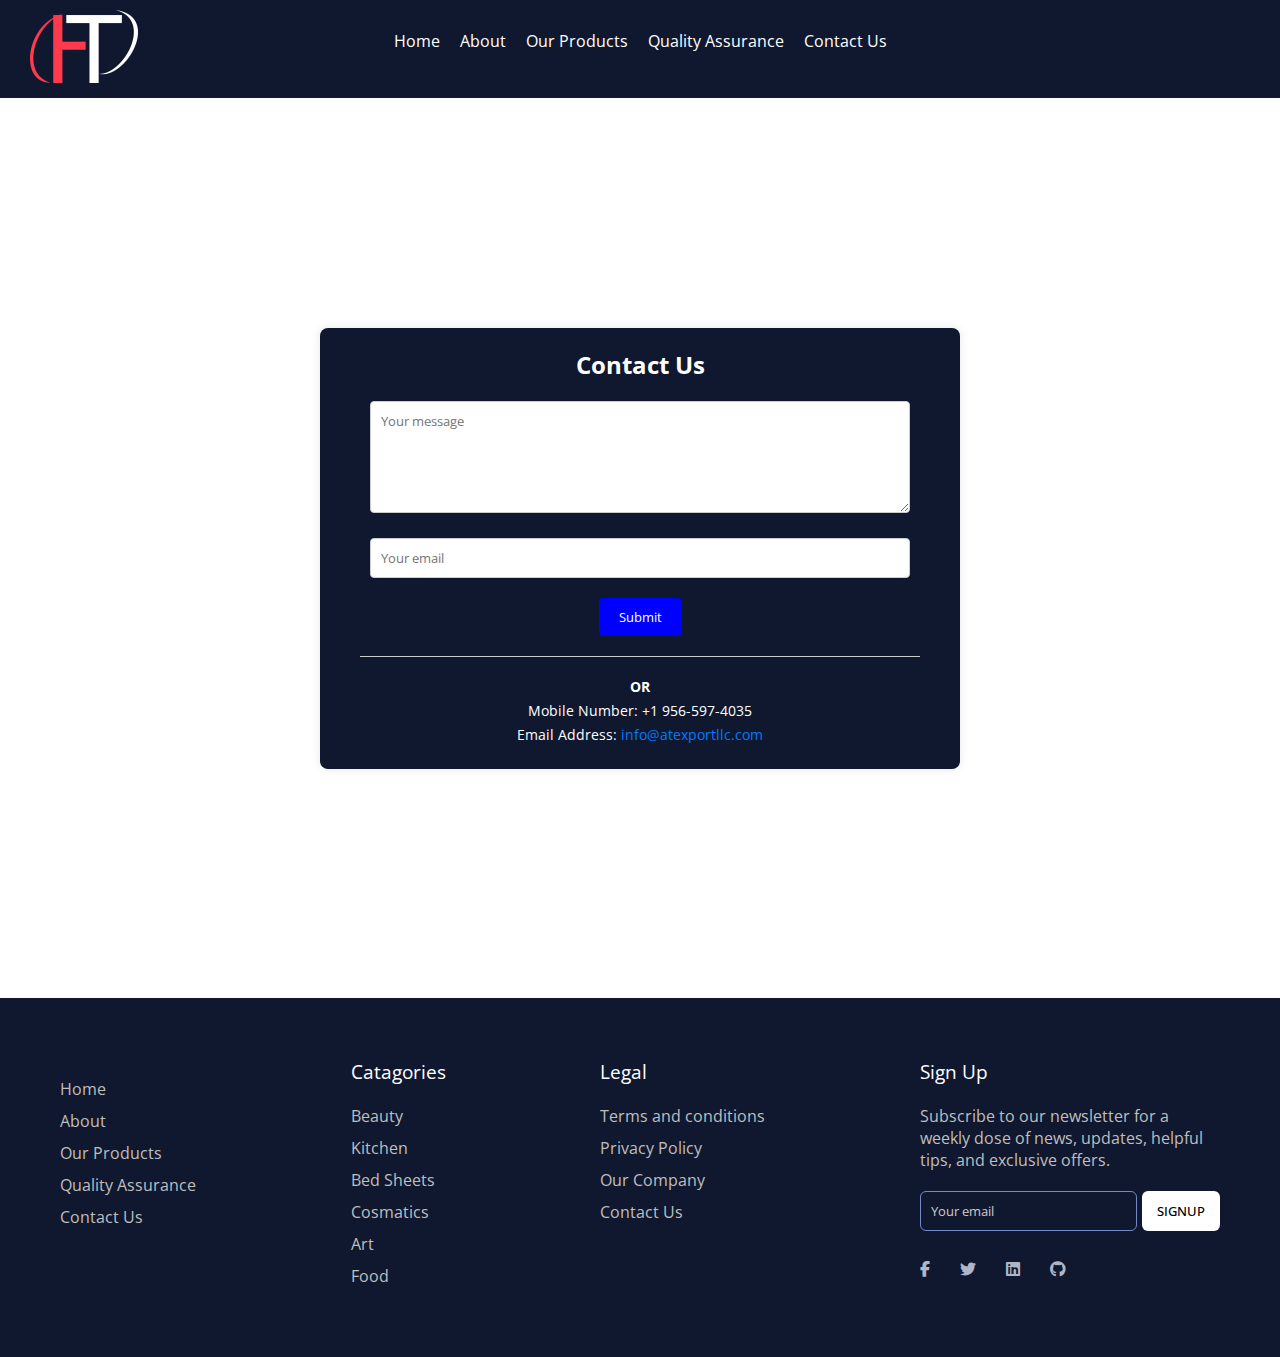
<file: contact_us.html>
<!DOCTYPE html>
<html lang="en">

<head>
    <meta charset="UTF-8">
    <meta name="viewport" content="width=device-width, initial-scale=1.0">
    <link rel="icon" href="images/favicon.png">
    <title>A & T</title>
    <link rel="stylesheet" href="nav_style.css" />

    <link rel="stylesheet" href="https://unicons.iconscout.com/release/v4.0.0/css/line.css" />
    <link rel="stylesheet" href="https://cdnjs.cloudflare.com/ajax/libs/font-awesome/6.4.2/css/all.min.css" />
    <link rel="stylesheet" href="footer_style.css" />
    <link rel="stylesheet" href="mrStyle.css">
    <style>
        .content {
            font-family: Arial, sans-serif;
            margin: 0;
            padding: 0;
            display: flex;
            justify-content: center;
            align-items: center;
            height: 100vh;
            background-color: #fff;
        }

        .contact-form {
            background-color: #10182F;
            padding: 20px 40px;
            border-radius: 8px;
            box-shadow: 0 0 10px rgba(0, 0, 0, 0.1);
            width: 50%;
            text-align: center;
        }

        .contact-form h2 {
            margin-bottom: 20px;
            font-size: 24px;
            color: #fff;
        }

        .contact-form textarea,
        .contact-form input[type="email"] {
            width: calc(100% - 20px);
            padding: 10px;
            margin-bottom: 20px;
            border: 1px solid #ccc;
            border-radius: 4px;
            resize: vertical;
            /* Allow resizing vertically */
        }

        .contact-form input[type="submit"] {
            background-color: blue;
            color: #fff;
            border: none;
            padding: 10px 20px;
            cursor: pointer;
            border-radius: 4px;
        }

        .contact-form input[type="submit"]:hover {
            background-color: #218838;
        }

        .separator {
            border-top: 1px solid #ccc;
            margin: 20px 0;
        }

        .contact-info {
            font-size: 14px;
            color: #fff;
            text-align: left;
        }

        .contact-info p {
            margin: 5px 0;
        }

        .contact-info a {
            color: #007bff;
            text-decoration: none;
        }

        .contact-info a:hover {
            text-decoration: underline;
        }

        .or {

            text-align: center;
        }
    </style>

</head>

<body style="background-color: #10182F;" data-spy="scroll" data-target=".data-target" data-body-offset="0">
    <div class="logo">
        <a href="index.html" class="logo-small"><img src="images/logo-small.png" alt="" /></a>
    </div>
    <div class="hamburger-menu">
        <nav class="nav">
            <i class="uil uil-bars navOpenBtn" style="float: right;"></i>
            <ul class="nav-links">
                <i class="uil uil-times navCloseBtn"></i>
                <li><a href="index.html#home">Home</a></li>
                <li><a href="index.html#about">About</a></li>
                <li><a href="index.html#portfolio">Our Products</a> </li>
                <li><a href="index.html#blog">Quality Assurance</a></li>
                <li><a href="contact_us.html">Contact Us</a></li>
            </ul>
        </nav>

    </div>
    <div class="content">
        <div class="contact-form">
            <h2>Contact Us</h2>
            <form id="contactForm">
                <textarea id="message" name="message" rows="5" placeholder="Your message" required></textarea>
                <input type="email" id="email" name="email" placeholder="Your email" required>
                <input type="submit" value="Submit">
            </form>
            <div class="separator"></div>
            <div class="contact-info or">
                <p ><strong>OR</strong></p>
                <p>Mobile Number: +1 956-597-4035</p>
                <p>Email Address: <a href="mailto:info@atexportllc.com">info@atexportllc.com</a></p>
            </div>
        </div>

    </div>

    <section id="footer" class="footer">
        <div class="footer-row">
            <div class="footer-col">
                <ul class="links">
                    <li><a href="index.html#home">Home</a></li>
                    <li><a href="index.html#about">About</a></li>
                    <li><a href="index.html#portfolio">Our Products</a></li>
                    <li><a href="index.html#blog">Quality Assurance</a></li>
                    <li><a href="index.html#footer">Contact Us</a></li>

                </ul>
            </div>

            <div class="footer-col">
                <h4>Catagories</h4>
                <ul class="links">
                    <li><a href="#">Beauty</a></li>
                    <li><a href="#">Kitchen</a></li>
                    <li><a href="#">Bed Sheets</a></li>
                    <li><a href="#">Cosmatics</a></li>
                    <li><a href="#">Art</a></li>
                    <li><a href="#">Food</a></li>
                </ul>
            </div>

            <div class="footer-col">
                <h4>Legal</h4>
                <ul class="links">
                    <li><a href="term_and_condition.html">Terms and conditions</a></li>
                    <li><a href="privacy_poliecy.html">Privacy Policy</a></li>
                    <li><a href="our_company.html">Our Company</a></li>
                    <li><a href="contact_us.html">Contact Us</a></li>

                </ul>
            </div>

            <div class="footer-col">
                <h4>Sign Up</h4>
                <p>
                    Subscribe to our newsletter for a weekly dose
                    of news, updates, helpful tips, and
                    exclusive offers.
                </p>
                <form action="#">
                    <input type="text" placeholder="Your email" required>
                    <button type="submit">SIGNUP</button>
                </form>
                <div class="icons">
                    <i class="fa-brands fa-facebook-f"></i>
                    <i class="fa-brands fa-twitter"></i>
                    <i class="fa-brands fa-linkedin"></i>
                    <i class="fa-brands fa-github"></i>
                </div>
            </div>
        </div>


    </section>


    <script>
        const nav = document.querySelector(".nav"),
            navOpenBtn = document.querySelector(".navOpenBtn"),
            navCloseBtn = document.querySelector(".navCloseBtn");
        navOpenBtn.addEventListener("click", () => {
            nav.classList.add("openNav");
        });
        navCloseBtn.addEventListener("click", () => {
            nav.classList.remove("openNav");
        });
        document.getElementById('contactForm').addEventListener('submit', function (event) {
            event.preventDefault();
            const message = document.getElementById('message').value;
            const email = document.getElementById('email').value;

            console.log(`Message: ${message}`);
            console.log(`Email: ${email}`);

            // Add your form submission code here, e.g., AJAX request
            alert('Form submitted successfully!');
        });
    </script>
</body>

</html>
</file>
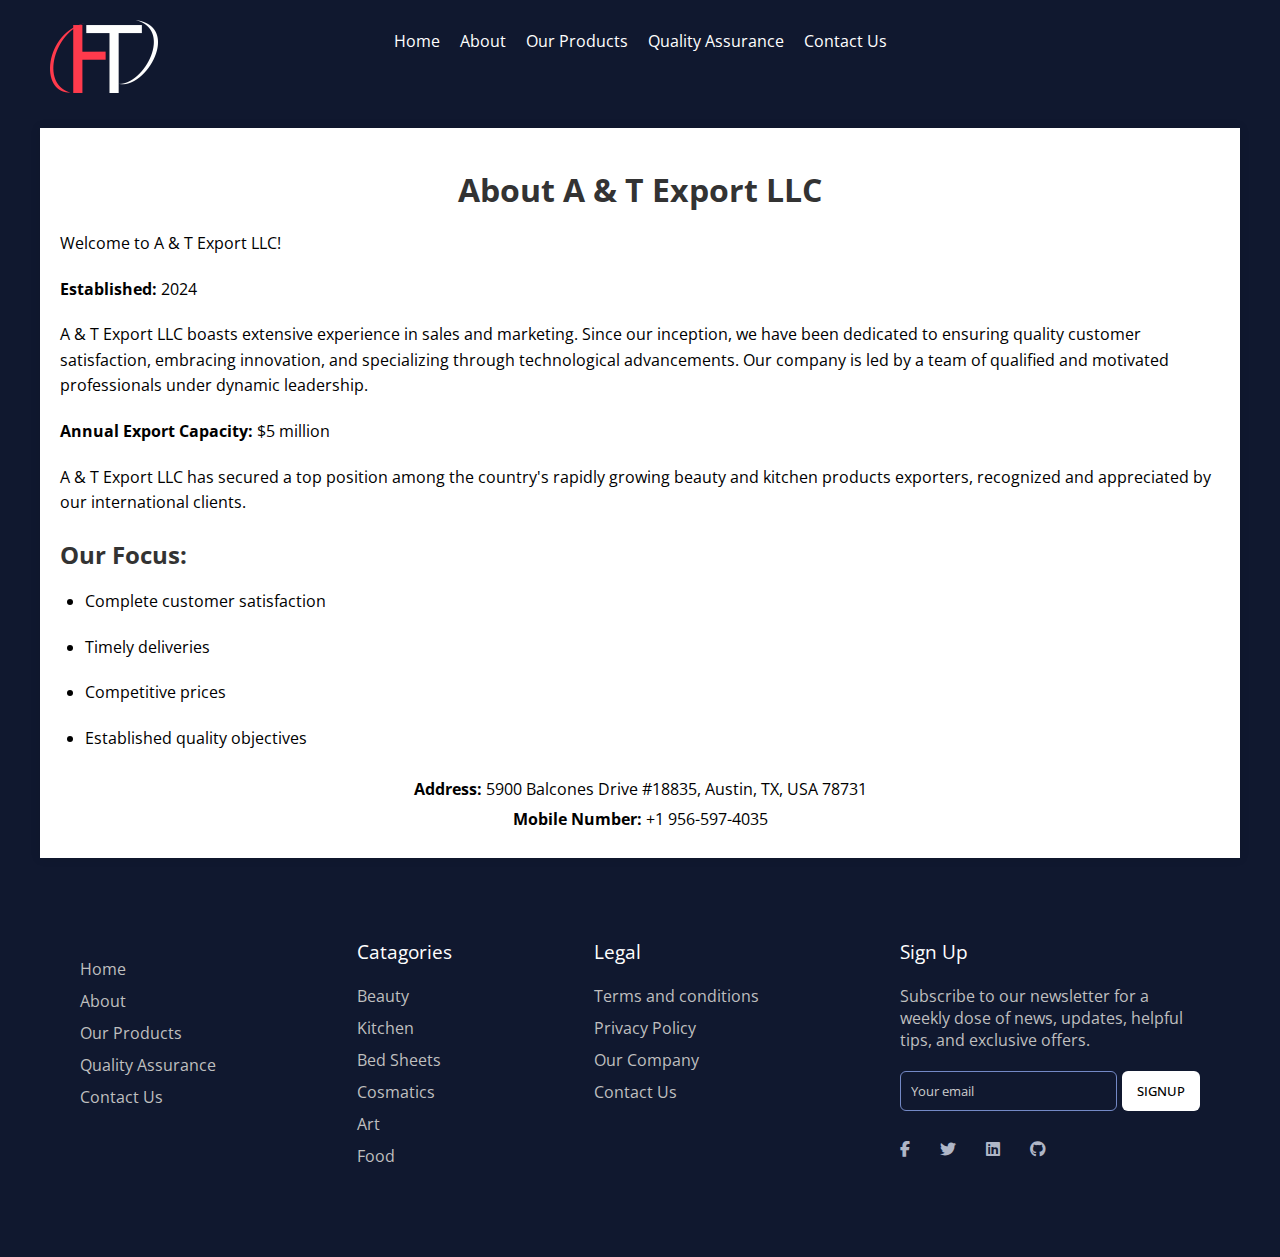
<file: our_company.html>
<!DOCTYPE html>
<html lang="en">

<head>
    <meta charset="UTF-8">
    <meta name="viewport" content="width=device-width, initial-scale=1.0">
    <link rel="icon" href="images/favicon.png">
    <title>A & T</title>
    <link rel="stylesheet" href="nav_style.css" />

    <link rel="stylesheet" href="https://unicons.iconscout.com/release/v4.0.0/css/line.css" />
    <link rel="stylesheet" href="https://cdnjs.cloudflare.com/ajax/libs/font-awesome/6.4.2/css/all.min.css" />
    <link rel="stylesheet" href="footer_style.css" />
    <link rel="stylesheet" href="mrStyle.css">
    <style>
        body {
            font-family: Arial, sans-serif;
            margin: 20px;
            padding: 0;
        }

        h1,
        h2 {
            color: #333;
            margin-bottom: 10px;
        }

        li {
            margin-bottom: 10px;
        }

        p {
            margin-bottom: 20px;
        }

        .contents {
            padding: 20px;
        }

        .container {
            width: 100%;
            margin: 0 auto;
            padding: 20px;
            background-color: #fff;
            box-shadow: 0 0 10px rgba(0, 0, 0, 0.1);
        }
        header {
            text-align: center;
            padding: 20px 0;
        }
        header h1 {
            margin: 0;
            color: #333;
        }
        .content {
            line-height: 1.6;
        }
        .focus {
            margin: 20px 0;
        }
        .focus ul {
            padding-left: 25px;
        }
        .focus ul li {
            padding: 5px 0;
        }
        .contact {
            margin-top: 20px;
            text-align: center;
        }
        .contact p {
            margin: 5px 0;
        }
    </style>

</head>

<body style="background-color: #10182F;" data-spy="scroll" data-target=".data-target" data-body-offset="0">
    <div class="logo">
        <a href="index.html" class="logo-small"><img src="images/logo-small.png" alt="" /></a>
    </div>
    <div class="hamburger-menu">
        <nav class="nav">
            <i class="uil uil-bars navOpenBtn" style="float: right;"></i>
            <ul class="nav-links">
                <i class="uil uil-times navCloseBtn"></i>
                <li><a href="index.html#home">Home</a></li>
                <li><a href="index.html#about">About</a></li>
                <li><a href="index.html#portfolio">Our Products</a> </li>
                <li><a href="index.html#blog">Quality Assurance</a></li>
                <li><a href="contact_us.html">Contact Us</a></li>
            </ul>
        </nav>

    </div>
    <div class="contents">
        <div class="container">
            <header>
                <h1>About A & T Export LLC</h1>
            </header>
            <div class="content">
                <p>Welcome to A & T Export LLC!</p>
                <p><strong>Established:</strong> 2024</p>
                <p>A & T Export LLC boasts extensive experience in sales and marketing. Since our inception, we have been dedicated to ensuring quality customer satisfaction, embracing innovation, and specializing through technological advancements. Our company is led by a team of qualified and motivated professionals under dynamic leadership.</p>
                <p><strong>Annual Export Capacity:</strong> $5 million</p>
                <p>A & T Export LLC has secured a top position among the country's rapidly growing beauty and kitchen products exporters, recognized and appreciated by our international clients.</p>
                <div class="focus">
                    <h2>Our Focus:</h2>
                    <ul>
                        <li>Complete customer satisfaction</li>
                        <li>Timely deliveries</li>
                        <li>Competitive prices</li>
                        <li>Established quality objectives</li>
                    </ul>
                </div>
                <div class="contact">
                    <p><strong>Address:</strong> 5900 Balcones Drive #18835, Austin, TX, USA 78731</p>
                    <p><strong>Mobile Number:</strong> +1 956-597-4035</p>
                </div>
            </div>
        </div>
    
    </div>

    <section id="footer" class="footer">
        <div class="footer-row">
            <div class="footer-col">
                <ul class="links">
                    <li><a href="index.html#home">Home</a></li>
                    <li><a href="index.html#about">About</a></li>
                    <li><a href="index.html#portfolio">Our Products</a></li>
                    <li><a href="index.html#blog">Quality Assurance</a></li>
                    <li><a href="index.html#footer">Contact Us</a></li>

                </ul>
            </div>

            <div class="footer-col">
                <h4>Catagories</h4>
                <ul class="links">
                    <li><a href="#">Beauty</a></li>
                    <li><a href="#">Kitchen</a></li>
                    <li><a href="#">Bed Sheets</a></li>
                    <li><a href="#">Cosmatics</a></li>
                    <li><a href="#">Art</a></li>
                    <li><a href="#">Food</a></li>
                </ul>
            </div>

            <div class="footer-col">
                <h4>Legal</h4>
                <ul class="links">
                    <li><a href="term_and_condition.html">Terms and conditions</a></li>
                    <li><a href="privacy_poliecy.html">Privacy Policy</a></li>
                    <li><a href="our_company.html">Our Company</a></li>
                    <li><a href="contact_us.html">Contact Us</a></li>
                    
                </ul>
            </div>

            <div class="footer-col">
                <h4>Sign Up</h4>
                <p>
                    Subscribe to our newsletter for a weekly dose
                    of news, updates, helpful tips, and
                    exclusive offers.
                </p>
                <form action="#">
                    <input type="text" placeholder="Your email" required>
                    <button type="submit">SIGNUP</button>
                </form>
                <div class="icons">
                    <i class="fa-brands fa-facebook-f"></i>
                    <i class="fa-brands fa-twitter"></i>
                    <i class="fa-brands fa-linkedin"></i>
                    <i class="fa-brands fa-github"></i>
                </div>
            </div>
        </div>


    </section>


    <script>
        const nav = document.querySelector(".nav"),
            navOpenBtn = document.querySelector(".navOpenBtn"),
            navCloseBtn = document.querySelector(".navCloseBtn");
        navOpenBtn.addEventListener("click", () => {
            nav.classList.add("openNav");
        });
        navCloseBtn.addEventListener("click", () => {
            nav.classList.remove("openNav");
        });
    </script>
</body>

</html>
</file>
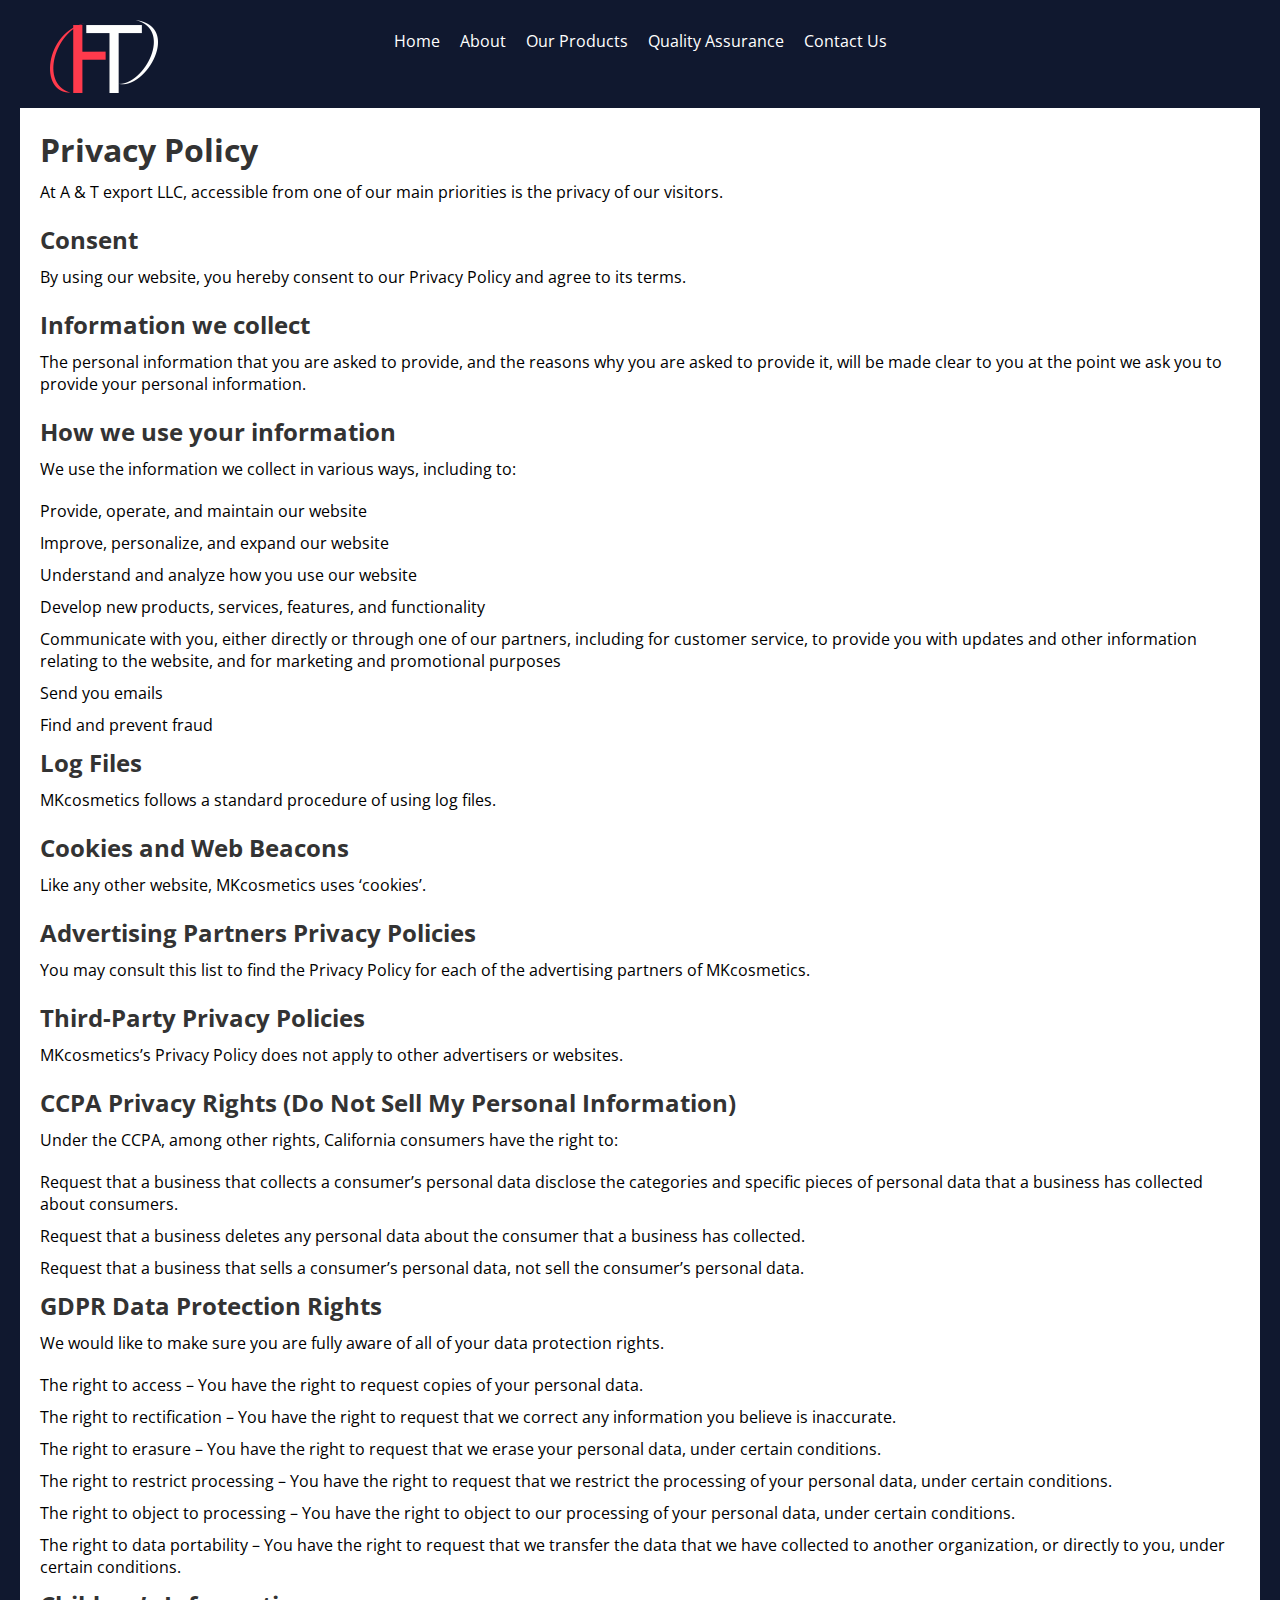
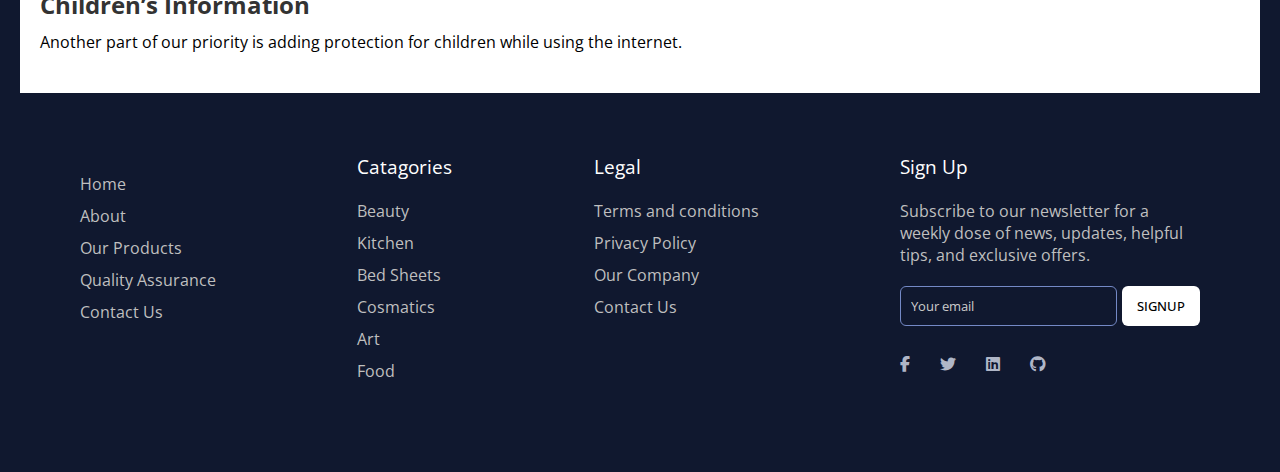
<file: privacy_poliecy.html>
<!DOCTYPE html>
<html lang="en">

<head>
  <meta charset="UTF-8">
  <meta name="viewport" content="width=device-width, initial-scale=1.0">
  <link rel="icon" href="images/favicon.png">
  <title>A & T</title>
  <link rel="stylesheet" href="nav_style.css" />

  <link rel="stylesheet" href="https://unicons.iconscout.com/release/v4.0.0/css/line.css" />
  <link rel="stylesheet" href="https://cdnjs.cloudflare.com/ajax/libs/font-awesome/6.4.2/css/all.min.css" />
  <link rel="stylesheet" href="footer_style.css" />
  <link rel="stylesheet" href="mrStyle.css">
  <style>
    body {
      font-family: Arial, sans-serif;
      margin: 20px;
    }

    h1,
    h2 {
      color: #333;
      margin-bottom: 10px;
    }

    ul {
      list-style: none;
      padding: 0;
      margin: 0;
    }

    li {
      margin-bottom: 10px;
    }

    p {
      margin-bottom: 20px;
    }

    .content {
      padding: 20px;
    }
  </style>

</head>

<body style="background-color: #10182F;" data-spy="scroll" data-target=".data-target" data-body-offset="0">
  <div class="logo">
    <a href="index.html" class="logo-small"><img src="images/logo-small.png" alt="" /></a>
  </div>
  <div class="hamburger-menu">
    <nav class="nav">
      <i class="uil uil-bars navOpenBtn" style="float: right;"></i>
      <ul class="nav-links">
        <i class="uil uil-times navCloseBtn"></i>
        <li><a href="index.html#home">Home</a></li>
        <li><a href="index.html#about">About</a></li>
        <li><a href="index.html#portfolio">Our Products</a> </li>
        <li><a href="index.html#blog">Quality Assurance</a></li>
        <li><a href="contact_us.html">Contact Us</a></li>
      </ul>
    </nav>

  </div>
  <div class="content">


    <h1>Privacy Policy</h1>
    <p> At A & T export LLC, accessible from  one of our main
      priorities is the privacy of our visitors.</p>
    <h2>Consent</h2>
    <p>By using our website, you hereby consent to our Privacy Policy and agree to its terms.</p>
    <h2>Information we collect</h2>
    <p>The personal information that you are asked to provide, and the reasons why you are asked to provide it, will be
      made clear to you at the point we ask you to provide your personal information.</p>
    <h2>How we use your information</h2>
    <p>We use the information we collect in various ways, including to:</p>
    <ul>
      <li>Provide, operate, and maintain our website</li>
      <li>Improve, personalize, and expand our website</li>
      <li>Understand and analyze how you use our website</li>
      <li>Develop new products, services, features, and functionality</li>
      <li>Communicate with you, either directly or through one of our partners, including for customer service, to
        provide you with updates and other information relating to the website, and for marketing and promotional
        purposes</li>
      <li>Send you emails</li>
      <li>Find and prevent fraud</li>
    </ul>
    <h2>Log Files</h2>
    <p>MKcosmetics follows a standard procedure of using log files.</p>
    <h2>Cookies and Web Beacons</h2>
    <p>Like any other website, MKcosmetics uses ‘cookies’.</p>
    <h2>Advertising Partners Privacy Policies</h2>
    <p>You may consult this list to find the Privacy Policy for each of the advertising partners of MKcosmetics.</p>
    <h2>Third-Party Privacy Policies</h2>
    <p>MKcosmetics’s Privacy Policy does not apply to other advertisers or websites.</p>
    <h2>CCPA Privacy Rights (Do Not Sell My Personal Information)</h2>
    <p>Under the CCPA, among other rights, California consumers have the right to:</p>
    <ul>
      <li>Request that a business that collects a consumer’s personal data disclose the categories and specific pieces
        of personal data that a business has collected about consumers.</li>
      <li>Request that a business deletes any personal data about the consumer that a business has collected.</li>
      <li>Request that a business that sells a consumer’s personal data, not sell the consumer’s personal data.</li>
    </ul>
    <h2>GDPR Data Protection Rights</h2>
    <p>We would like to make sure you are fully aware of all of your data protection rights.</p>
    <ul>
      <li>The right to access – You have the right to request copies of your personal data.</li>
      <li>The right to rectification – You have the right to request that we correct any information you believe is
        inaccurate.</li>
      <li>The right to erasure – You have the right to request that we erase your personal data, under certain
        conditions.</li>
      <li>The right to restrict processing – You have the right to request that we restrict the processing of your
        personal data, under certain conditions.</li>
      <li>The right to object to processing – You have the right to object to our processing of your personal data,
        under certain conditions.</li>
      <li>The right to data portability – You have the right to request that we transfer the data that we have collected
        to another organization, or directly to you, under certain conditions.</li>
    </ul>
    <h2>Children’s Information</h2>
    <p>Another part of our priority is adding protection for children while using the internet.</p>

  </div>

  <section id="footer" class="footer">
    <div class="footer-row">
      <div class="footer-col">
        <ul class="links">
          <li><a href="index.html#home">Home</a></li>
          <li><a href="index.html#about">About</a></li>
          <li><a href="index.html#portfolio">Our Products</a></li>
          <li><a href="index.html#blog">Quality Assurance</a></li>
          <li><a href="index.html#footer">Contact Us</a></li>

        </ul>
      </div>

      <div class="footer-col">
        <h4>Catagories</h4>
        <ul class="links">
          <li><a href="#">Beauty</a></li>
          <li><a href="#">Kitchen</a></li>
          <li><a href="#">Bed Sheets</a></li>
          <li><a href="#">Cosmatics</a></li>
          <li><a href="#">Art</a></li>
          <li><a href="#">Food</a></li>
        </ul>
      </div>

      <div class="footer-col">
        <h4>Legal</h4>
        <ul class="links">
          <li><a href="term_and_condition.html">Terms and conditions</a></li>
          <li><a href="privacy_poliecy.html">Privacy Policy</a></li>
          <li><a href="our_company.html">Our Company</a></li>
          <li><a href="contact_us.html">Contact Us</a></li>
          
        </ul>
      </div>

      <div class="footer-col">
        <h4>Sign Up</h4>
        <p>
          Subscribe to our newsletter for a weekly dose
          of news, updates, helpful tips, and
          exclusive offers.
        </p>
        <form action="#">
          <input type="text" placeholder="Your email" required>
          <button type="submit">SIGNUP</button>
        </form>
        <div class="icons">
          <i class="fa-brands fa-facebook-f"></i>
          <i class="fa-brands fa-twitter"></i>
          <i class="fa-brands fa-linkedin"></i>
          <i class="fa-brands fa-github"></i>
        </div>
      </div>
    </div>


  </section>


  <script>
    const nav = document.querySelector(".nav"),
      navOpenBtn = document.querySelector(".navOpenBtn"),
      navCloseBtn = document.querySelector(".navCloseBtn");
    navOpenBtn.addEventListener("click", () => {
      nav.classList.add("openNav");
    });
    navCloseBtn.addEventListener("click", () => {
      nav.classList.remove("openNav");
    });
  </script>
</body>

</html>
</file>
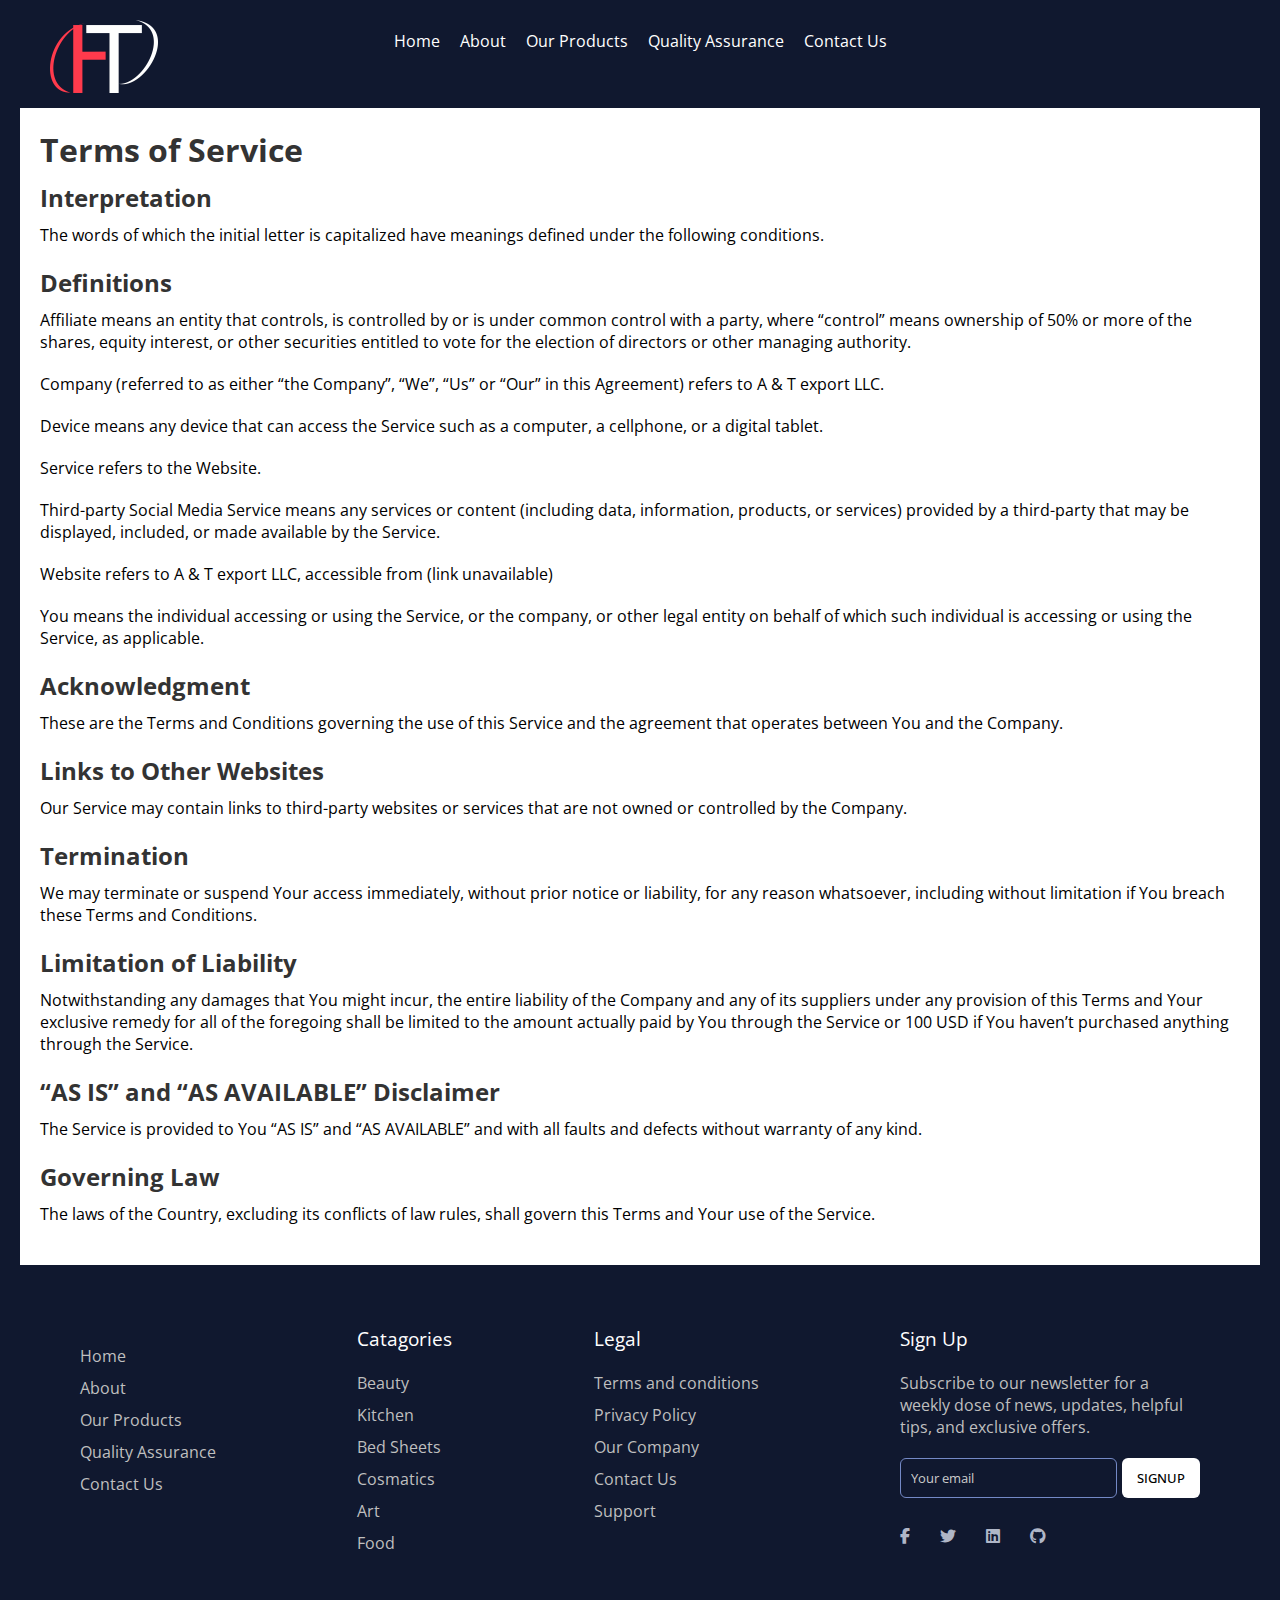
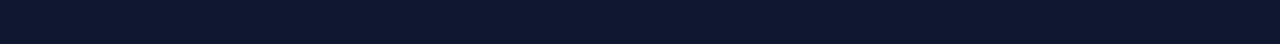
<file: term_and_condition.html>
<!DOCTYPE html>
<html lang="en">

<head>
    <meta charset="UTF-8">
    <meta name="viewport" content="width=device-width, initial-scale=1.0">
    <link rel="icon" href="images/favicon.png">
    <title>A & T</title>
    <link rel="stylesheet" href="nav_style.css" />

    <link rel="stylesheet" href="https://unicons.iconscout.com/release/v4.0.0/css/line.css" />
    <link rel="stylesheet" href="https://cdnjs.cloudflare.com/ajax/libs/font-awesome/6.4.2/css/all.min.css" />
    <link rel="stylesheet" href="footer_style.css" />
    <link rel="stylesheet" href="mrStyle.css">
    <style>
        body {
            font-family: Arial, sans-serif;
            margin: 20px;
        }

        h1,
        h2 {
            color: #333;
            margin-bottom: 10px;
        }

        ul {
            list-style: none;
            padding: 0;
            margin: 0;
        }

        li {
            margin-bottom: 10px;
        }

        p {
            margin-bottom: 20px;
        }
        .content{
            padding: 20px;
        }
    </style>

</head>

<body style="background-color: #10182F;" data-spy="scroll" data-target=".data-target" data-body-offset="0">
    <div class="logo">
        <a href="index.html" class="logo-small"><img src="images/logo-small.png" alt="" /></a>
    </div>
    <div class="hamburger-menu">
        <nav class="nav">
            <i class="uil uil-bars navOpenBtn" style="float: right;"></i>
            <ul class="nav-links">
                <i class="uil uil-times navCloseBtn"></i>
                <li><a href="index.html#home">Home</a></li>
                <li><a href="index.html#about">About</a></li>
                <li><a href="index.html#portfolio">Our Products</a> </li>
                <li><a href="index.html#blog">Quality Assurance</a></li>
                <li><a href="contact_us.html">Contact Us</a></li>
            </ul>
        </nav>

    </div>
    <div class="content">

        <h1>Terms of Service</h1>
        <h2>Interpretation</h2>
        <p>The words of which the initial letter is capitalized have meanings defined under the following conditions.
        </p>
        <h2>Definitions</h2>
        <ul>
            <li>
                <p>Affiliate means an entity that controls, is controlled by or is under common control with a party,
                    where “control” means ownership of 50% or more of the shares, equity interest, or other securities
                    entitled to vote for the election of directors or other managing authority.</p>
            </li>
            <li>
                <p>Company (referred to as either “the Company”, “We”, “Us” or “Our” in this Agreement) refers to A & T
                    export LLC.</p>
            </li>
            <li>
                <p>Device means any device that can access the Service such as a computer, a cellphone, or a digital
                    tablet.</p>
            </li>
            <li>
                <p>Service refers to the Website.</p>
            </li>
            <li>
                <p>Third-party Social Media Service means any services or content (including data, information,
                    products, or services) provided by a third-party that may be displayed, included, or made available
                    by the Service.</p>
            </li>
            <li>
                <p>Website refers to A & T export LLC, accessible from (link unavailable)</p>
            </li>
            <li>
                <p>You means the individual accessing or using the Service, or the company, or other legal entity on
                    behalf of which such individual is accessing or using the Service, as applicable.</p>
            </li>
        </ul>
        <h2>Acknowledgment</h2>
        <p>These are the Terms and Conditions governing the use of this Service and the agreement that operates between
            You and the Company.</p>
        <h2>Links to Other Websites</h2>
        <p>Our Service may contain links to third-party websites or services that are not owned or controlled by the
            Company.</p>
        <h2>Termination</h2>
        <p>We may terminate or suspend Your access immediately, without prior notice or liability, for any reason
            whatsoever, including without limitation if You breach these Terms and Conditions.</p>
        <h2>Limitation of Liability</h2>
        <p>Notwithstanding any damages that You might incur, the entire liability of the Company and any of its
            suppliers under any provision of this Terms and Your exclusive remedy for all of the foregoing shall be
            limited to the amount actually paid by You through the Service or 100 USD if You haven’t purchased anything
            through the Service.</p>
        <h2>“AS IS” and “AS AVAILABLE” Disclaimer</h2>
        <p>The Service is provided to You “AS IS” and “AS AVAILABLE” and with all faults and defects without warranty of
            any kind.</p>
        <h2>Governing Law</h2>
        <p>The laws of the Country, excluding its conflicts of law rules, shall govern this Terms and Your use of the
            Service.</p>

    </div>

    <section id="footer" class="footer">
        <div class="footer-row">
            <div class="footer-col">
                <ul class="links">
                    <li><a href="index.html#home">Home</a></li>
                    <li><a href="index.html#about">About</a></li>
                    <li><a href="index.html#portfolio">Our Products</a></li>
                    <li><a href="index.html#blog">Quality Assurance</a></li>
                    <li><a href="index.html#footer">Contact Us</a></li>

                </ul>
            </div>

            <div class="footer-col">
                <h4>Catagories</h4>
                <ul class="links">
                    <li><a href="#">Beauty</a></li>
                    <li><a href="#">Kitchen</a></li>
                    <li><a href="#">Bed Sheets</a></li>
                    <li><a href="#">Cosmatics</a></li>
                    <li><a href="#">Art</a></li>
                    <li><a href="#">Food</a></li>
                </ul>
            </div>

            <div class="footer-col">
                <h4>Legal</h4>
                <ul class="links">
                    <li><a href="term_and_condition.html">Terms and conditions</a></li>
                    <li><a href="privacy_poliecy.html">Privacy Policy</a></li>
                    <li><a href="our_company.html">Our Company</a></li>
                    <li><a href="contact_us.html">Contact Us</a></li>
                    <li><a href="support.html">Support</a></li>
                </ul>
            </div>

            <div class="footer-col">
                <h4>Sign Up</h4>
                <p>
                    Subscribe to our newsletter for a weekly dose
                    of news, updates, helpful tips, and
                    exclusive offers.
                </p>
                <form action="#">
                    <input type="text" placeholder="Your email" required>
                    <button type="submit">SIGNUP</button>
                </form>
                <div class="icons">
                    <i class="fa-brands fa-facebook-f"></i>
                    <i class="fa-brands fa-twitter"></i>
                    <i class="fa-brands fa-linkedin"></i>
                    <i class="fa-brands fa-github"></i>
                </div>
            </div>
        </div>


    </section>


    <script>
        const nav = document.querySelector(".nav"),
            navOpenBtn = document.querySelector(".navOpenBtn"),
            navCloseBtn = document.querySelector(".navCloseBtn");
        navOpenBtn.addEventListener("click", () => {
            nav.classList.add("openNav");
        });
        navCloseBtn.addEventListener("click", () => {
            nav.classList.remove("openNav");
        });
    </script>
</body>

</html>
</file>
<file: nav_style.css>
/* Google Fonts - Poppins */
@import url("https://fonts.googleapis.com/css2?family=Poppins:wght@300;400;500;600&display=swap");

* {
  margin: 0;
  padding: 0;
  box-sizing: border-box;
  font-family: "Poppins", sans-serif;
}
body {
  background: #f0faff;
}
.nav {
  position:absolute;
  top: 0;
  left: 0;
  width: 100%;
  padding: 15px 200px;
  background: transparent;

}
.nav,
.nav .nav-links {
  display: flex;
  align-items: center;
}
.nav {
  justify-content: space-between;
}
a {
  color: #fff;
  text-decoration: none;
}
.nav .logo {
  font-size: 22px;
  font-weight: 500;
}
.nav .nav-links {
  column-gap: 20px;
  list-style: none;
}
.nav .nav-links a {
  transition: all 0.2s linear;
}
.nav.openSearch .nav-links a {
  opacity: 0;
  pointer-events: none;
}
.nav .search-icon {
  color: #fff;
  font-size: 20px;
  cursor: pointer;
}
.nav .search-box {
  position: absolute;
  right: 250px;
  height: 45px;
  max-width: 555px;
  width: 100%;
  opacity: 0;
  pointer-events: none;
  transition: all 0.2s linear;
}
.nav.openSearch .search-box {
  opacity: 1;
  pointer-events: auto;
}
.search-box .search-icon {
  position: absolute;
  left: 15px;
  top: 50%;
  left: 15px;
  color: #4a98f7;
  transform: translateY(-50%);
}
.search-box input {
  height: 100%;
  width: 100%;
  border: none;
  outline: none;
  border-radius: 6px;
  background-color: #fff;
  padding: 0 15px 0 45px;
}

.nav .navOpenBtn,
.nav .navCloseBtn {
  display: none;
}

/* responsive */
@media screen and (max-width: 1160px) {
  .nav {
    padding: 15px 100px;
  }
  .nav .search-box {
    right: 150px;
  }
}
@media screen and (max-width: 950px) {
  .nav {
    padding: 15px 50px;
  }
  .nav .search-box {
    right: 100px;
    max-width: 400px;
  }
}
@media screen and (max-width: 768px) {
  .nav .navOpenBtn,
  .nav .navCloseBtn {
    display: block;
  }
  .nav {
    padding: 15px 20px;
  }
  .nav .nav-links {
    position: fixed;
    top: 0;
    left: -100%;
    height: 100%;
    max-width: 280px;
    width: 100%;
    padding-top: 100px;
    row-gap: 30px;
    flex-direction: column;
    background-color: #11101d;
    box-shadow: 0 2px 10px rgba(0, 0, 0, 0.1);
    transition: all 0.4s ease;
    z-index: 100;
  }
  .nav.openNav .nav-links {
    left: 0;
  }
  .nav .navOpenBtn {
    color: #fff;
    font-size: 20px;
    cursor: pointer;
  }
  .nav .navCloseBtn {
    position: absolute;
    top: 20px;
    right: 20px;
    color: #fff;
    font-size: 20px;
    cursor: pointer;
  }
  .nav .search-box {
    top: calc(100% + 10px);
    max-width: calc(100% - 20px);
    right: 50%;
    transform: translateX(50%);
    box-shadow: 0 2px 10px rgba(0, 0, 0, 0.1);
  }
}
</file>
<file: footer_style.css>
/* Importing Google font - Open Sans */
@import url('https://fonts.googleapis.com/css2?family=Open+Sans:wght@300;400;500;600;700&display=swap');

* {
  margin: 0;
  padding: 0;
  box-sizing: border-box;
  font-family: 'Open Sans', sans-serif;
}

.footer {
  position:relative;
  width: 100%;
  background: #10182F;
}

.footer .footer-row {
  display: flex;
  flex-wrap: wrap;
  justify-content: space-between;
  gap: 3.5rem;
  padding: 60px;
}

.footer-row .footer-col h4 {
  color: #fff;
  font-size: 1.2rem;
  font-weight: 400;
}

.footer-col .links {
  margin-top: 20px;
}

.footer-col .links li {
  list-style: none;
  margin-bottom: 10px;
}

.footer-col .links li a {
  text-decoration: none;
  color: #bfbfbf;
}

.footer-col .links li a:hover {
  color: #fff;
}

.footer-col p {
  margin: 20px 0;
  color: #bfbfbf;
  max-width: 300px;
}

.footer-col form {
  display: flex;
  gap: 5px;
}

.footer-col input {
  height: 40px;
  border-radius: 6px;
  background: none;
  width: 100%;
  outline: none;
  border: 1px solid #7489C6 ;
  caret-color: #fff;
  color: #fff;
  padding-left: 10px;
}

.footer-col input::placeholder {
  color: #ccc;
}

 .footer-col form button {
  background: #fff;
  outline: none;
  border: none;
  padding: 10px 15px;
  border-radius: 6px;
  cursor: pointer;
  font-weight: 500;
  transition: 0.2s ease;
}

.footer-col form button:hover {
  background: #cecccc;
}

.footer-col .icons {
  display: flex;
  margin-top: 30px;
  gap: 30px;
  cursor: pointer;
}

.footer-col .icons i {
  color: #afb6c7;
}

.footer-col .icons i:hover  {
  color: #fff;
}

@media (max-width: 768px) {
  .footer {
    position: relative;
    bottom: 0;
    left: 0;
    transform: none;
    width: 100%;
    border-radius: 0;
  }

  .footer .footer-row {
    padding: 20px;
    gap: 1rem;
  }

  .footer-col form {
    display: block;
  }

  .footer-col form :where(input, button) {
    width: 100%;
  }

  .footer-col form button {
    margin: 10px 0 0 0;
  }
}
</file>
<file: mrStyle.css>
.nav{
    display: flex;
    align-items: center;
    justify-content: center;
    margin-top: 15px;

}
a:hover{
    color: red;

}
.logo{
    margin: 10px;
    margin-left: 30px;
}
.content{
    background-color: white;
}
</file>
